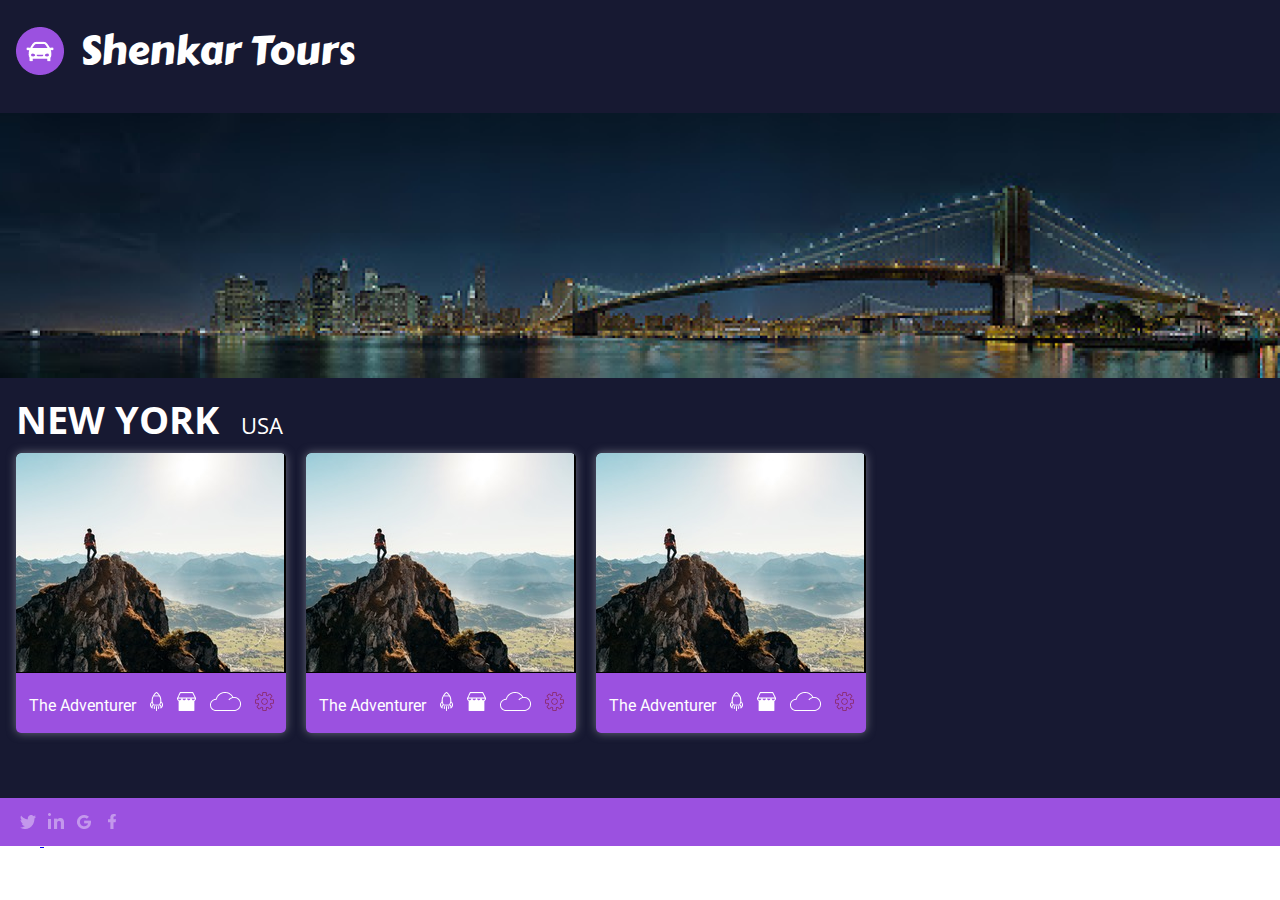
<file: index.html>
<!DOCTYPE html> 
<html> 
    <head>
		<title>Maayan Lavi- EX2</title>
        <link rel="stylesheet" href="css/style.css">
        <link href="https://fonts.googleapis.com/css2?family=Carter+One&family=Open+Sans:wght@400;700&family=Roboto:wght@300&display=swap" rel="stylesheet">
    </head> 
    <body>
        <header>
            <span class="space"></span><a href="#" id="logo">Shenkar Tours</a>
            <img src="images/cover.png" title="cover" alt="cover"/>
        </header>
        <main> 
            <h1> NEW YORK <span> &nbsp; USA </span></h1>
            <section class="cards">
                <img src="images/cet.png" class="image" title="1" alt="1"/>
                <section class="txt">
                    <a href="page2.html">The Adventurer</a>
                    <img src="images/rocket.png" title="rocket" alt="rocket"/>
                    <img src="images/buy.png" title="buy" alt="buy"/>
                    <img src="images/cloud.png" title="cloud" alt="cloud"/>
                    <img src="images/setting.png" title="setting" alt="setting"/>
                </section>
            </section>
            <section class="cards">
                <img src="images/cet.png" class="image" title="2" alt="2"/>
                <section class="txt">
                    <a href="page2.html">The Adventurer</a>
                    <img src="images/rocket.png" title="rocket" alt="rocket"/>
                    <img src="images/buy.png" title="buy" alt="buy"/>
                    <img src="images/cloud.png" title="cloud" alt="cloud"/>
                    <img src="images/setting.png" title="setting" alt="setting"/>
                </section>
            </section>
            <section class="cards">
                <img src="images/cet.png" class="image" title="3" alt="3"/>
                <section class="txt">
                    <a href="page2.html">The Adventurer</a>
                    <img src="images/rocket.png" title="rocket" alt="rocket"/>
                    <img src="images/buy.png" title="buy" alt="buy"/>
                    <img src="images/cloud.png" title="cloud" alt="cloud"/>
                    <img src="images/setting.png" title="setting" alt="setting"/>
                </section>
            </section>
        </main>
        <footer>
            <a href="https://twitter.com/maayanlavi2" target="_blank">
                <img src="images/Twitter.png" title="Twitter" alt="Twitter"/> </a>
                <img src="images/Linkedin.png" title="Linkedin" alt="Linkedin"/> </a>
                <img src="images/Google.png" title="Google" alt="Google"/> </a>
            <a href="https://www.facebook.com/maayan.lavi.37" target="_blank">
                <img src="images/Facebook.png" title="Facebook" alt="Facebook"/> </a>
        </footer>
    </body>
</html>
</file>
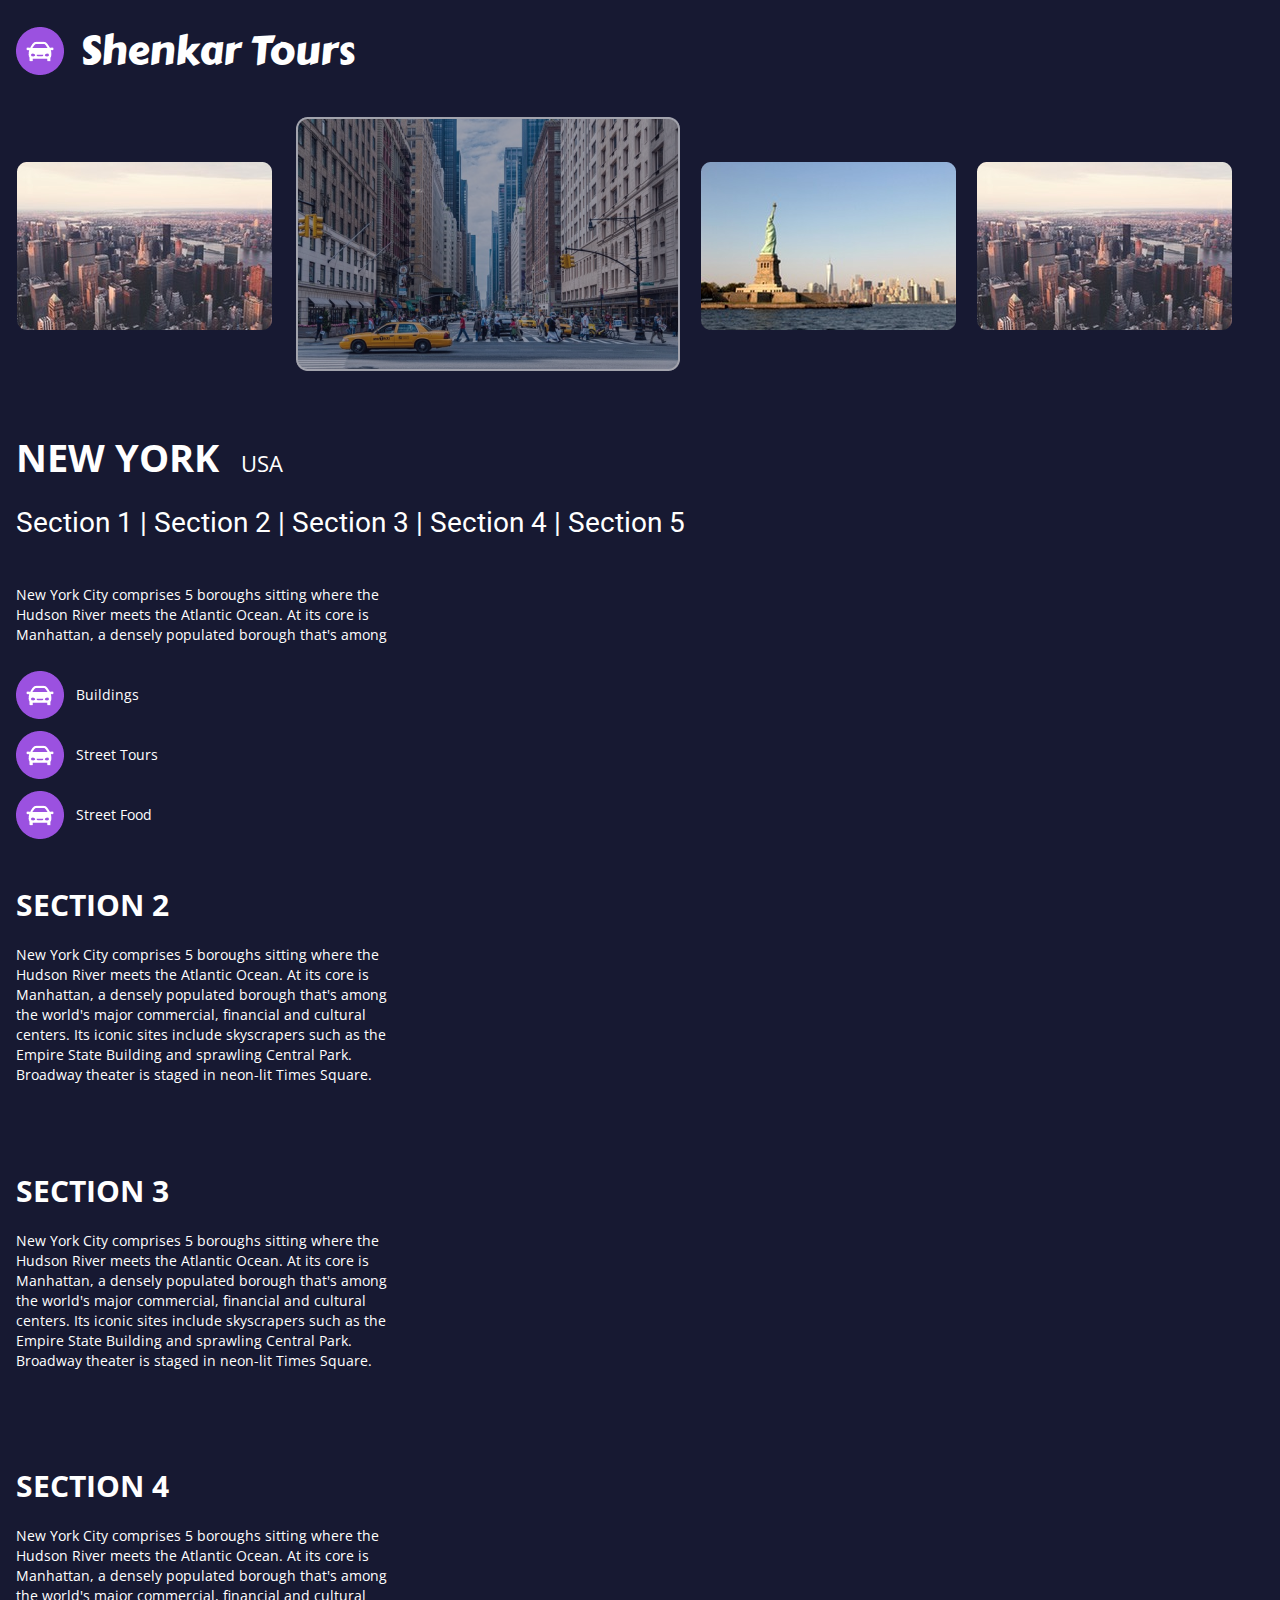
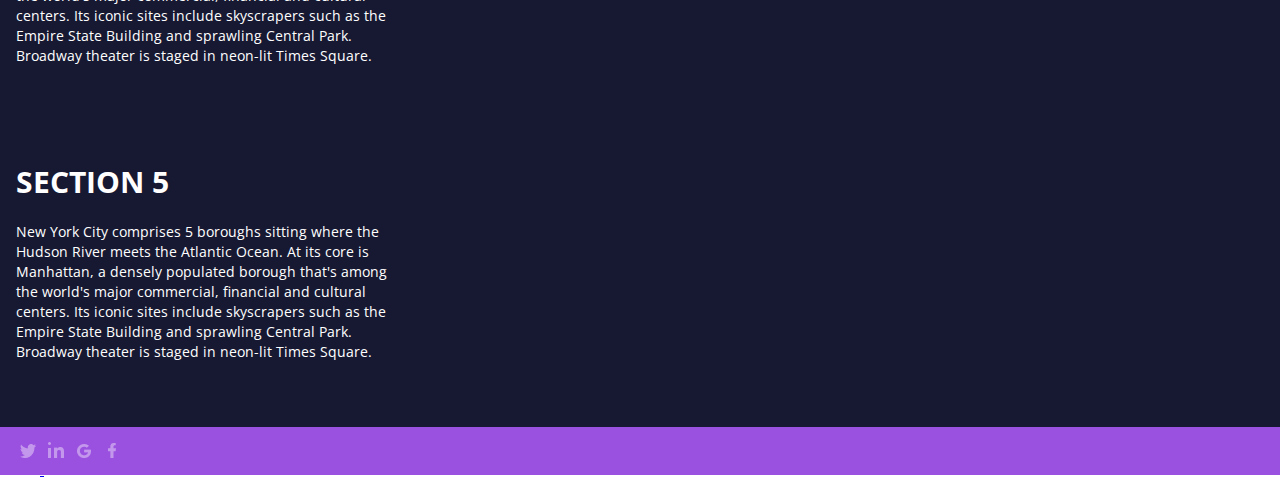
<file: page2.html>
<!DOCTYPE html> 
<html> 
	<head>
        <title>Maayan Lavi- EX2</title>
        <link rel="stylesheet" href="css/style.css">
        <link href="https://fonts.googleapis.com/css2?family=Carter+One&family=Open+Sans:wght@400;700&family=Roboto:wght@300&display=swap" rel="stylesheet">
	</head>
	<body>
        <header>
            <span class="space"></span><a href="index.html" id="logo">Shenkar Tours</a>
            <section>
                <img class="small" src="images/pic1.png">
                <img class="big" src="images/pic2.png">
                <img class="small" src="images/pic3.png">
                <img class="small" src="images/pic4.png">
            </section>
        </header>
        <nav>
            <span class="space"><h1> NEW YORK <span> &nbsp; USA </span></h1>
            <a href="#section1">Section 1 | </a>
            <a href="#section2">Section 2 | </a>
            <a href="#section3">Section 3 | </a>
            <a href="#section4">Section 4 | </a>
            <a href="#section5">Section 5 </a>
        </nav>
        <main>
            <section id="section1"> 
                <p> 
                    New York City comprises 5 boroughs sitting where the<br/>
                    Hudson River meets the Atlantic Ocean. At its core is<br/>
                    Manhattan, a densely populated borough that's among
                </p>
                <ul style="list-style-type:none">
                    <li> Buildings </li>
                    <li> Street Tours </li> 
                    <li> Street Food </li>
                </ul>
            </section>
            <section id="section2"> 
                <h2> SECTION 2 </h2>
                <p>
                    New York City comprises 5 boroughs sitting where the<br/>
                    Hudson River meets the Atlantic Ocean. At its core is<br/>
                    Manhattan, a densely populated borough that's among<br/>
                    the world's major commercial, financial and cultural<br/>
                    centers. Its iconic sites include skyscrapers such as the<br/>
                    Empire State Building and sprawling Central Park.<br/>
                    Broadway theater is staged in neon-lit Times Square.
                </p>
            </section>
            <section id="section3"> 
                <h2> SECTION 3 </h2>
                <p>
                    New York City comprises 5 boroughs sitting where the<br/>
                    Hudson River meets the Atlantic Ocean. At its core is<br/>
                    Manhattan, a densely populated borough that's among<br/>
                    the world's major commercial, financial and cultural<br/>
                    centers. Its iconic sites include skyscrapers such as the<br/>
                    Empire State Building and sprawling Central Park.<br/>
                    Broadway theater is staged in neon-lit Times Square.
                </p>
            </section>
            <section id="section4"> 
                <h2> SECTION 4 </h2>
                <p>
                    New York City comprises 5 boroughs sitting where the<br/>
                    Hudson River meets the Atlantic Ocean. At its core is<br/>
                    Manhattan, a densely populated borough that's among<br/>
                    the world's major commercial, financial and cultural<br/>
                    centers. Its iconic sites include skyscrapers such as the<br/>
                    Empire State Building and sprawling Central Park.<br/>
                    Broadway theater is staged in neon-lit Times Square.
                </p>
            </section>
            <section id="section5"> 
                <h2> SECTION 5 </h2>
                <p>
                    New York City comprises 5 boroughs sitting where the<br/>
                    Hudson River meets the Atlantic Ocean. At its core is<br/>
                    Manhattan, a densely populated borough that's among<br/>
                    the world's major commercial, financial and cultural<br/>
                    centers. Its iconic sites include skyscrapers such as the<br/>
                    Empire State Building and sprawling Central Park.<br/>
                    Broadway theater is staged in neon-lit Times Square.
                </p>
            </section>
        </main>
        <footer>
            <a href="https://twitter.com/maayanlavi2" target="_blank">
                <img src="images/Twitter.png" title="Twitter" alt="Twitter"/> </a>
                <img src="images/Linkedin.png" title="Linkedin" alt="Linkedin"/> </a>
                <img src="images/Google.png" title="Google" alt="Google"/> </a>
            <a href="https://www.facebook.com/maayan.lavi.37" target="_blank">
                <img src="images/Facebook.png" title="Facebook" alt="Facebook"/> </a>
        </footer>
	</body>
</html>
</file>
<file: css/style.css>
* {margin: 0; padding: 0;}

header, 
nav, 
main, 
footer { 
    display: block;
} 

header    {
    background-color: #171932;
    width: 100%;
    padding-top: 20px;
}
header a   {
    background: url(../images/Logo.png) no-repeat left center;
    padding-left: 64px; 
    font-family: 'Carter One';
    color: #ffffff;
    font-size: 40px;
    text-decoration: none;   
}
header img  {
    margin-top: 32px; 
    margin-left: 0px;
    max-width: 100%;
}

nav {
    padding-left: 16px;
    background-color: #171932;
    color: #ffffff;
    text-decoration: none;
    padding-bottom: 20px;
}
nav h1  {
    font-family: 'open sans';
    font-weight: 700;
    font-size: 38px;
    margin-bottom: 23px;
}
nav span    {
    font-weight: 400;
    font-size: 22px;
}
nav  a  {
    font-family: 'Roboto';
    color: #ffffff;
    font-size: 28px;
    text-decoration: none;
}

main    {
    padding: 16px;
    background-color: #171932;
    font-family: 'Open Sans';
    font-size: 14px;
    color: #ffffff;
    line-height: 20px;
    padding-bottom: 65px;
}
main h2 {
    font-weight: 700;
    font-size: 30px;
    padding-top: 35px;
    
}
li {
    background: url(../images/Logo.png) no-repeat left center;
    padding-left: 60px; 
    line-height: 60px;
}
ul{
    padding-bottom: 15px;
    font-family: 'Open Sans';

}
main a   {
    text-decoration: none;
    font-family: 'Roboto';
    font-size: 16px;
    color: #ffffff;
    line-height: 65px;
}
main h1  {
    font-family: 'Open Sans';
    font-weight: 700;
    color: #ffffff;
    font-size: 38px;
    text-decoration: none;
    margin-top: 11px;
    
}
main h1 span    {
    font-weight: 400;
    font-size: 22px;
}
main p {
    padding-top: 30px;
    padding-bottom: 20px;
    font-family: 'Open Sans';

} 

#section1 p  {
    padding-top: 10px;
    font-family: 'Open Sans';

}

#section2 p  {
    padding-bottom: 61px;
    font-family: 'Open Sans';

}

#section3 p  {
    padding-bottom: 70px;
    font-family: 'Open Sans';

}

#section4 p  {
    padding-bottom: 71px;
    font-family: 'Open Sans';

}


#section5 p  {
    padding-bottom: 0px;
}
.cards { 
    display: inline-block;
    border-radius: 5px;
    box-shadow: 0px 0px 10px #6C6E7D;
    margin-right: 16px;
    margin-top: 18px;
}
.image {
    display: block;
    border-top-left-radius: 5px;
    border-top-right-radius: 5px;
}
.txt   {
    background-color: #9B51E0;
    text-align: center;
    height: 60px;
    border-bottom-left-radius: 5px;
    border-bottom-right-radius: 5px;
    
}

.txt a {
    margin-top: 21px;
}
.txt img   {
    margin-left: 10px;
    
}

.space{
    padding-left: 16px;
}
footer    {
    padding-left: 16px;
    background-color: #9B51E0;
    height: 48px;
    
}
footer img    {
    opacity: 0.4;
    text-decoration: none; 
    padding-top: 12px;
    padding-bottom: 12px;
}

.small{
    margin-left: 17px;
    margin-top: 77px;
    margin-bottom: 71px;
}
.big{
    margin-left: 20px;
    margin-top: 36px;
    margin-bottom: 30px;
}
</file>
